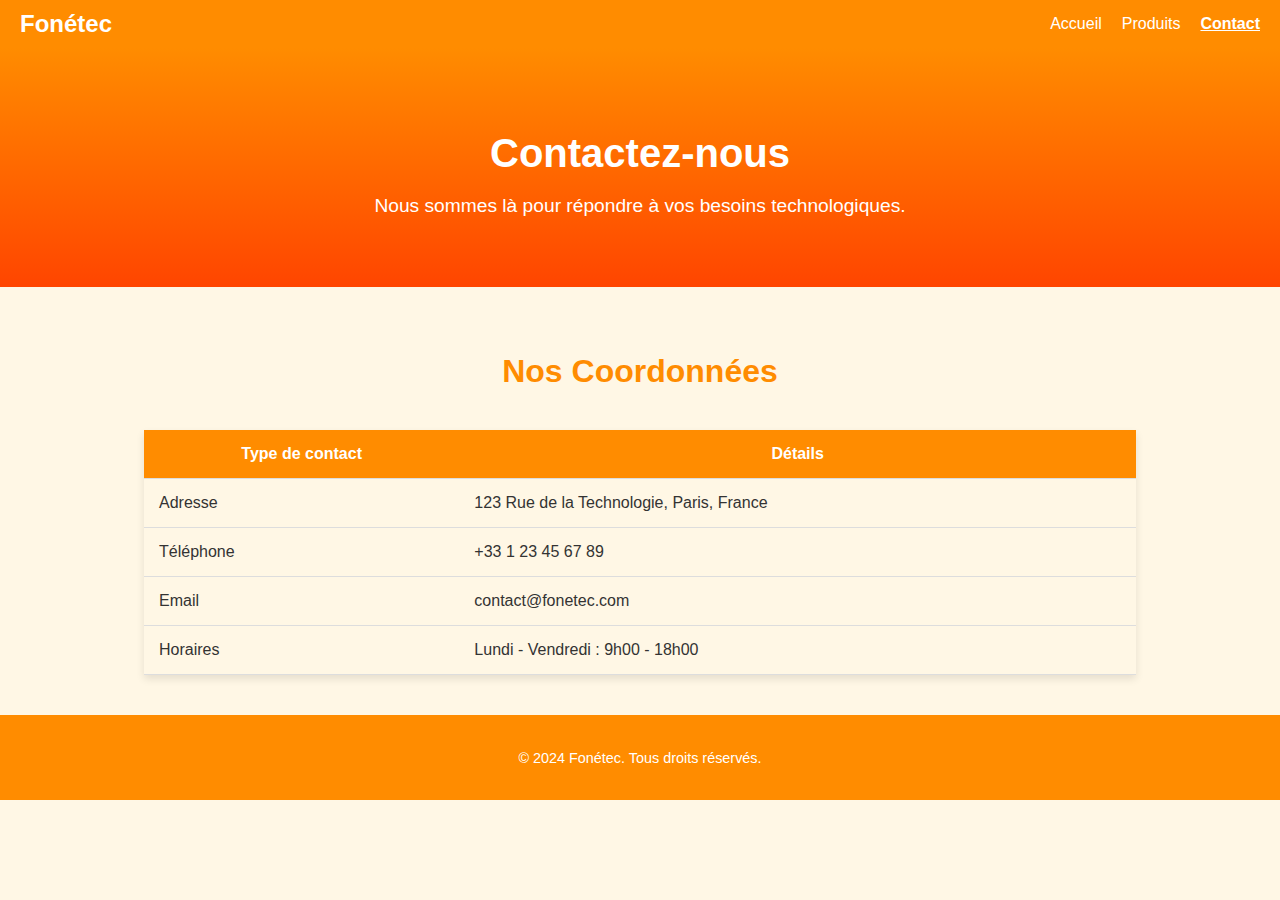
<file: contact.html>
<!DOCTYPE html>
<html lang="fr">
<head>
    <meta charset="UTF-8">
    <meta name="viewport" content="width=device-width, initial-scale=1.0">
    <title>Contact - Fonétec</title>
    <link rel="stylesheet" href="contact.css">
</head>
<body>
    <header>
        <div class="logo">
            <h1>Fonétec</h1>
        </div>
        <nav>
            <ul>
                <li><a href="index.html">Accueil</a></li>
                <li><a href="produit.html">Produits</a></li>
                <li><a href="contact.html" class="active">Contact</a></li>
            </ul>
        </nav>
    </header>

    <section id="hero">
        <h2>Contactez-nous</h2>
        <p>Nous sommes là pour répondre à vos besoins technologiques.</p>
    </section>

    <section id="contact">
        <h2>Nos Coordonnées</h2>
        <div class="contact-table">
            <table>
                <thead>
                    <tr>
                        <th>Type de contact</th>
                        <th>Détails</th>
                    </tr>
                </thead>
                <tbody>
                    <tr>
                        <td>Adresse</td>
                        <td>123 Rue de la Technologie, Paris, France</td>
                    </tr>
                    <tr>
                        <td>Téléphone</td>
                        <td>+33 1 23 45 67 89</td>
                    </tr>
                    <tr>
                        <td>Email</td>
                        <td>contact@fonetec.com</td>
                    </tr>
                    <tr>
                        <td>Horaires</td>
                        <td>Lundi - Vendredi : 9h00 - 18h00</td>
                    </tr>
                </tbody>
            </table>
        </div>
    </section>

    <footer>
        <p>&copy; 2024 Fonétec. Tous droits réservés.</p>
    </footer>
</body>
</html>
</file>
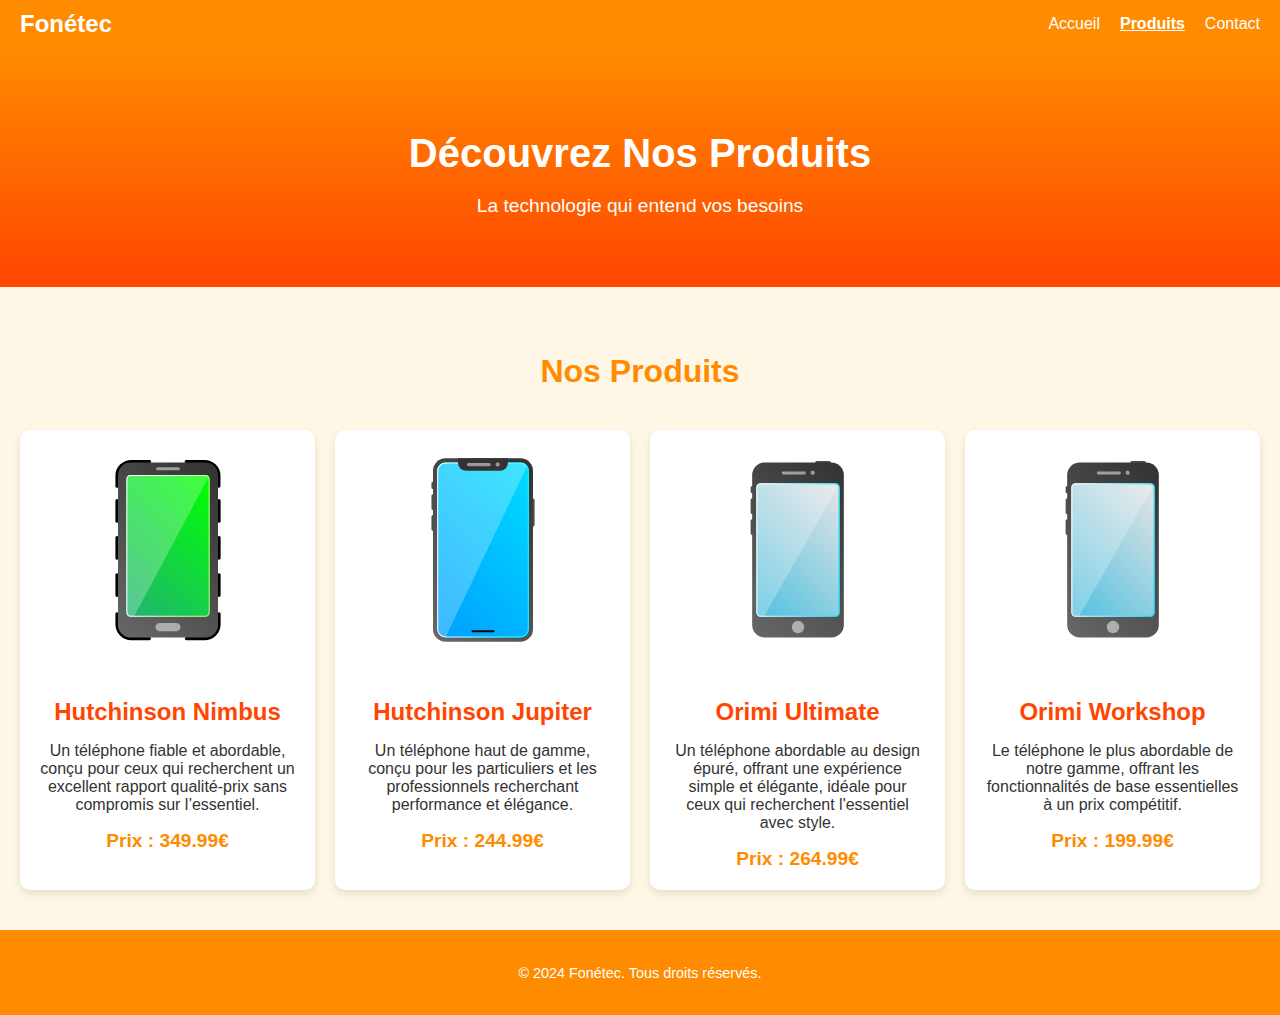
<file: produit.html>
<!DOCTYPE html>
<html lang="fr">
<head>
    <meta charset="UTF-8">
    <meta name="viewport" content="width=device-width, initial-scale=1.0">
    <title>Produits - Fonétec</title>
    <link rel="stylesheet" href="produit.css">
</head>
<body>
    <header>
        <div class="logo">
            <h1>Fonétec</h1>
        </div>
        <nav>
            <ul>
                <li><a href="index.html">Accueil</a></li>
                <li><a href="produit.html" class="active">Produits</a></li>
                <li><a href="contact.html">Contact</a></li>
            </ul>
        </nav>
    </header>

    <section id="hero">
        <h2>Découvrez Nos Produits</h2>
        <p>La technologie qui entend vos besoins</p>
    </section>

    <section id="products">
        <h2>Nos Produits</h2>
        <div class="product-list">
            <div class="product">
                <img src="icons_48hf_phone_sport.svg" alt="Hutchinson Nimbus">
                <h3>Hutchinson Nimbus</h3>
                <p>Un téléphone fiable et abordable, conçu pour ceux qui recherchent un excellent rapport qualité-prix sans compromis sur l’essentiel.</p>
                <div class="price">Prix : 349.99€</div>
            </div>
            <div class="product">
                <img src="icons_48hf_phone_ag.svg" alt="Hutchinson Jupiter">
                <h3>Hutchinson Jupiter</h3>
                <p>Un téléphone haut de gamme, conçu pour les particuliers et les professionnels recherchant performance et élégance.</p>
                <div class="price">Prix : 244.99€</div>
            </div>
            <div class="product">
                <img src="icons_48hf_phone_classic.svg" alt="Orimi Ultimate">
                <h3>Orimi Ultimate</h3>
                <p>Un téléphone abordable au design épuré, offrant une expérience simple et élégante, idéale pour ceux qui recherchent l'essentiel avec style.</p>
                <div class="price">Prix : 264.99€</div>
            </div>
            <div class="product">
                <img src="icons_48hf_phone_classic.svg" alt="Orimi Workshop">
                <h3>Orimi Workshop</h3>
                <p>Le téléphone le plus abordable de notre gamme, offrant les fonctionnalités de base essentielles à un prix compétitif.</p>
                <div class="price">Prix : 199.99€</div>
            </div>
        </div>
    </section>

    <footer>
        <p>&copy; 2024 Fonétec. Tous droits réservés.</p>
    </footer>
</body>
</html>
</file>
<file: contact.css>
/* Couleurs principales */
:root {
    --primary-color: #FF8C00; /* Orange vif */
    --secondary-color: #FF4500; /* Orange rougeâtre */
    --background-color: #FFF7E5; /* Beige clair pour arrière-plan */
    --text-color: #333333; /* Couleur principale du texte */
    --light-text-color: #FFFFFF; /* Texte clair (boutons, sur fond orange) */
}

/* Styles généraux */
body {
    font-family: -apple-system, BlinkMacSystemFont, "Segoe UI", Roboto, "Helvetica Neue", Arial, sans-serif;
    margin: 0;
    padding: 0;
    color: var(--text-color);
    background-color: var(--background-color);
}

/* En-tête */
header {
    display: flex;
    justify-content: space-between;
    align-items: center;
    padding: 10px 20px;
    background-color: var(--primary-color);
    color: var(--light-text-color);
    box-shadow: 0 2px 4px rgba(0, 0, 0, 0.1);
}

header .logo h1 {
    font-size: 24px;
    font-weight: 600;
    margin: 0;
    color: var(--light-text-color);
}

header nav ul {
    list-style: none;
    display: flex;
    gap: 20px;
    margin: 0;
    padding: 0;
}

header nav ul li a {
    text-decoration: none;
    color: var(--light-text-color);
    font-weight: 500;
    font-size: 16px;
}

header nav ul li a.active {
    font-weight: bold;
    text-decoration: underline;
}

/* Section Héro */
#hero {
    background: linear-gradient(to bottom, var(--primary-color), var(--secondary-color));
    color: var(--light-text-color);
    text-align: center;
    padding: 50px 20px;
}

#hero h2 {
    font-size: 2.5rem;
    margin-bottom: 10px;
    font-weight: bold;
}

#hero p {
    font-size: 1.2rem;
}

/* Section Contact */
#contact {
    padding: 40px 20px;
    text-align: center;
    background-color: var(--background-color);
}

#contact h2 {
    font-size: 2rem;
    margin-bottom: 40px;
    color: var(--primary-color);
}

/* Table des contacts */
.contact-table {
    display: flex;
    justify-content: center;
}

table {
    width: 80%;
    border-collapse: collapse;
    margin: 0 auto;
    box-shadow: 0 4px 8px rgba(0, 0, 0, 0.1);
}

table th,
table td {
    padding: 15px;
    text-align: left;
    border-bottom: 1px solid #ddd;
}

table th {
    background-color: var(--primary-color);
    color: var(--light-text-color);
    text-align: center;
    font-weight: bold;
}

table tr:hover {
    background-color: var(--secondary-color);
    color: var(--light-text-color);
}

table td {
    font-size: 1rem;
}

/* Pied de page */
footer {
    background-color: var(--primary-color);
    color: var(--light-text-color);
    padding: 20px;
    text-align: center;
    font-size: 0.9rem;
}
</file>
<file: produit.css>
/* Couleurs principales */
:root {
    --primary-color: #FF8C00; /* Orange vif */
    --secondary-color: #FF4500; /* Orange rougeâtre */
    --accent-color: #FFA500; /* Orange clair */
    --background-color: #FFF7E5; /* Beige clair pour arrière-plan */
    --text-color: #333333; /* Couleur principale du texte */
    --light-text-color: #FFFFFF; /* Texte clair (boutons, sur fond orange) */
}

/* Styles généraux */
body {
    font-family: -apple-system, BlinkMacSystemFont, "Segoe UI", Roboto, "Helvetica Neue", Arial, sans-serif;
    margin: 0;
    padding: 0;
    color: var(--text-color);
    background-color: var(--background-color);
}

/* En-tête */
header {
    display: flex;
    justify-content: space-between;
    align-items: center;
    padding: 10px 20px;
    background-color: var(--primary-color);
    color: var(--light-text-color);
    box-shadow: 0 2px 4px rgba(0, 0, 0, 0.1);
}

header .logo h1 {
    font-size: 24px;
    font-weight: 600;
    margin: 0;
    color: var(--light-text-color);
}

header nav ul {
    list-style: none;
    display: flex;
    gap: 20px;
    margin: 0;
    padding: 0;
}

header nav ul li a {
    text-decoration: none;
    color: var(--light-text-color);
    font-weight: 500;
    font-size: 16px;
}

header nav ul li a.active {
    font-weight: bold;
    text-decoration: underline;
}

/* Section Héro */
#hero {
    background: linear-gradient(to bottom, var(--primary-color), var(--secondary-color));
    color: var(--light-text-color);
    text-align: center;
    padding: 50px 20px;
}

#hero h2 {
    font-size: 2.5rem;
    margin-bottom: 10px;
    font-weight: bold;
}

#hero p {
    font-size: 1.2rem;
}

/* Section Produits */
#products {
    padding: 40px 20px;
    background-color: var(--background-color);
    text-align: center;
}

#products h2 {
    font-size: 2rem;
    margin-bottom: 40px;
    color: var(--primary-color);
}

.product-list {
    display: grid;
    grid-template-columns: repeat(auto-fit, minmax(250px, 1fr));
    gap: 20px;
    justify-content: center;
}

.product {
    text-align: center;
    background: var(--light-text-color);
    border-radius: 10px;
    box-shadow: 0 4px 8px rgba(0, 0, 0, 0.1);
    padding: 20px;
    transition: transform 0.2s ease-in-out;
}

.product img {
    width: 100%;
    max-width: 200px;
    height: auto;
    border-radius: 10px;
    margin-bottom: 20px;
}

.product h3 {
    font-size: 1.5rem;
    margin-bottom: 10px;
    color: var(--secondary-color);
}

.product p {
    font-size: 1rem;
    color: var(--text-color);
}

.product:hover {
    transform: translateY(-10px);
}

.price {
    font-size: 1.2rem;
    font-weight: bold;
    color: var(--primary-color);
    margin-top: 10px;
}

/* Pied de page */
footer {
    background-color: var(--primary-color);
    color: var(--light-text-color);
    padding: 20px;
    text-align: center;
    font-size: 0.9rem;
}
</file>
